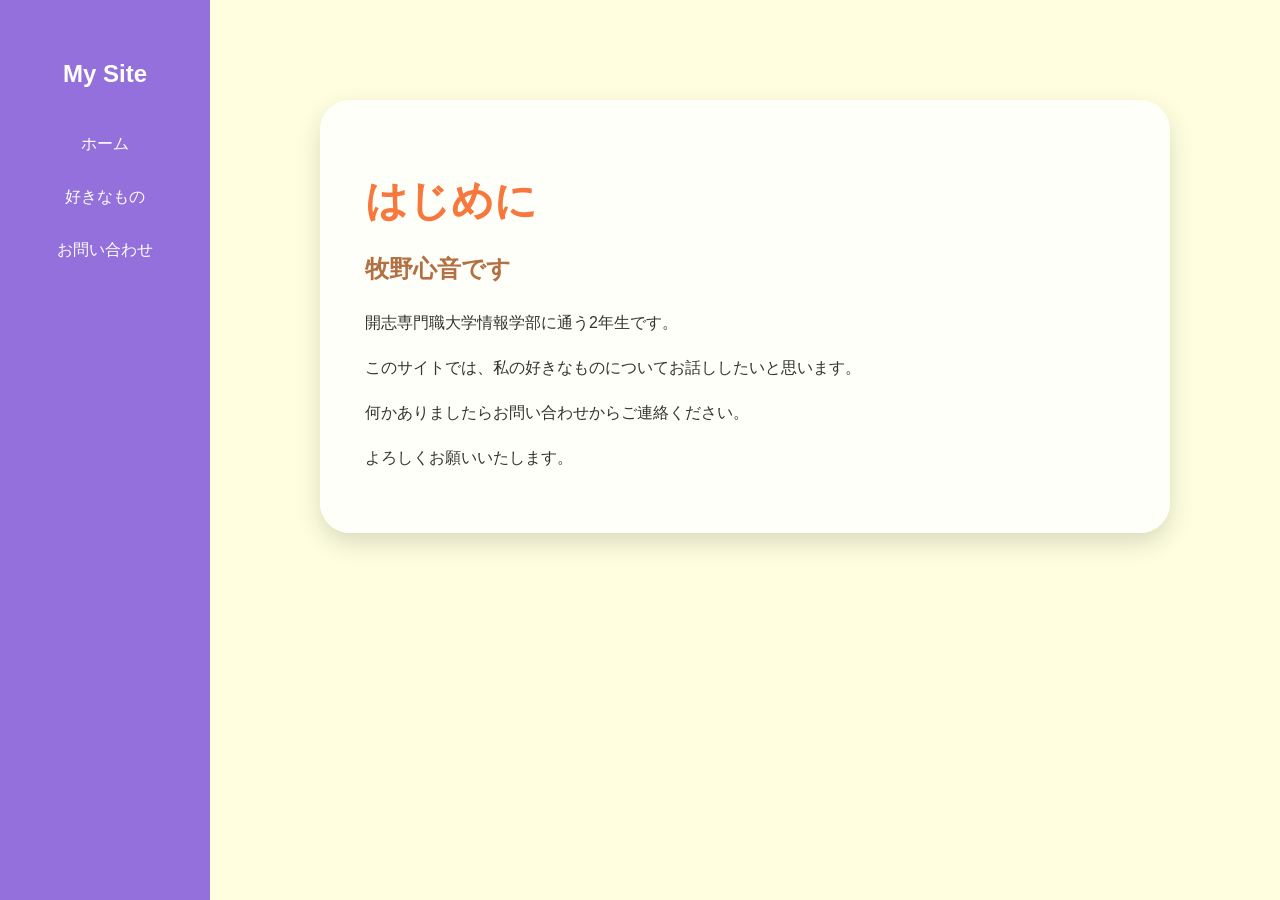
<file: index.html>
<!DOCTYPE html>
<html lang="ja">

<head>
    <meta charset="UTF-8">
    <title>自己紹介</title>
    <link rel="stylesheet" href="css/style.css">
</head>

<body>
    <div class="sidebar">
        <h2>My Site</h2>
        <a href="index.html">ホーム</a>
        <a href="favorite.html">好きなもの</a>
        <a href="contact.html">お問い合わせ</a>
    </div>

    <main class="main-content">
        <div class="card">
            <div class="text">
                <h1>はじめに</h1>
                <h3>牧野心音です</h3>
                <p>開志専門職大学情報学部に通う2年生です。</p>
                <p>このサイトでは、私の好きなものについてお話ししたいと思います。</p>
                <p>何かありましたらお問い合わせからご連絡ください。</p>
                <p>よろしくお願いいたします。</p>
            </div>

        </div>

        </div>
    </main>
</body>

</html>
</file>
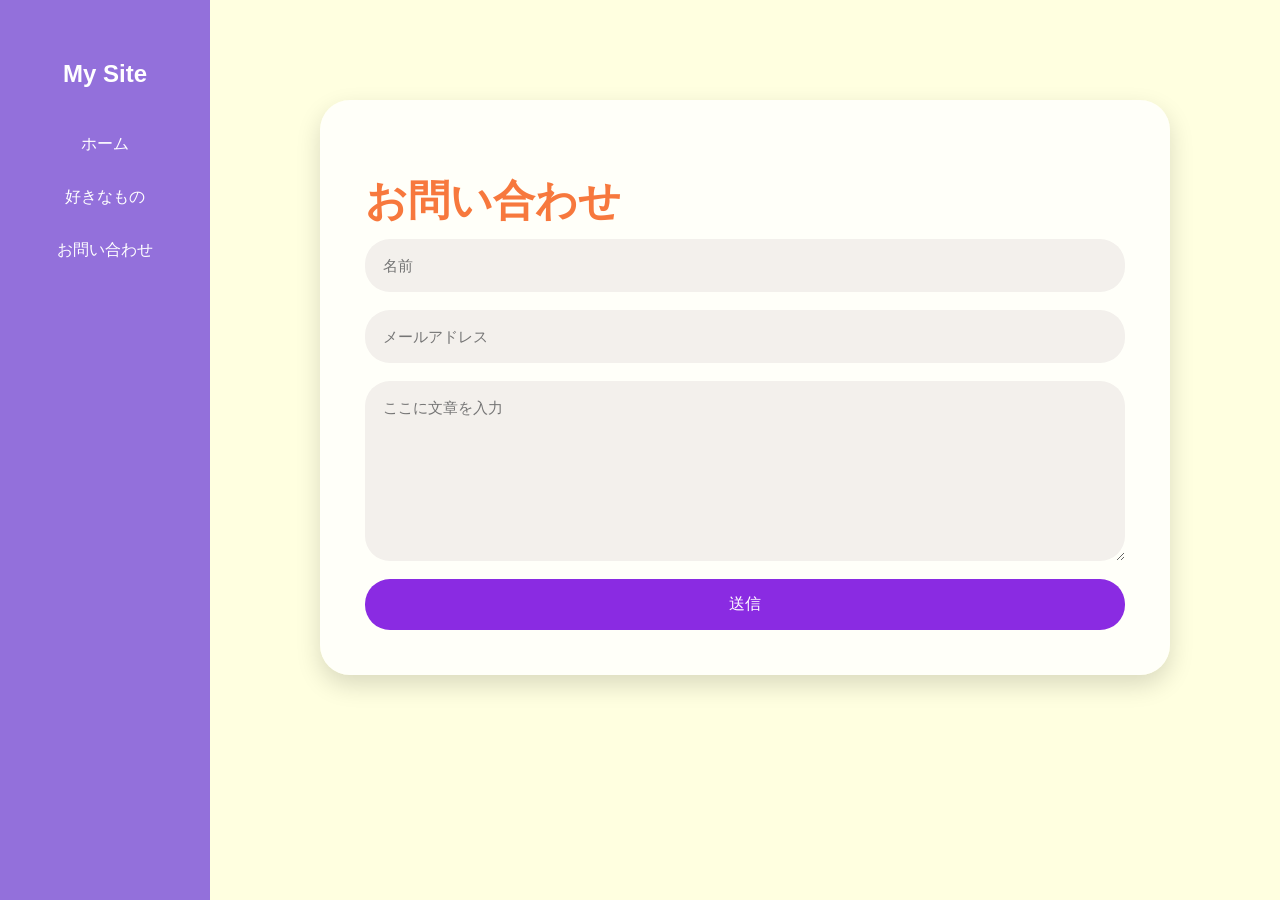
<file: contact.html>
<!DOCTYPE html>
<html lang="ja">

<head>
    <meta charset="UTF-8">
    <title>お問い合わせ</title>
    <link rel="stylesheet" href="css/style.css">
</head>

<body>
    <div class="sidebar">
        <h2>My Site</h2>
        <a href="index.html">ホーム</a>
        <a href="favorite.html">好きなもの</a>
        <a href="contact.html">お問い合わせ</a>
    </div>
    <main class="main-content">
        <div class="card">
            <h1>お問い合わせ</h1>
            <form>
                <input type="text" placeholder="名前">
                <input type="text" placeholder="メールアドレス">
                <textarea rows="8" placeholder="ここに文章を入力"></textarea>
                <button type="submit">送信</button>
            </form>
        </div>

    </main>
</body>

</html>
</file>
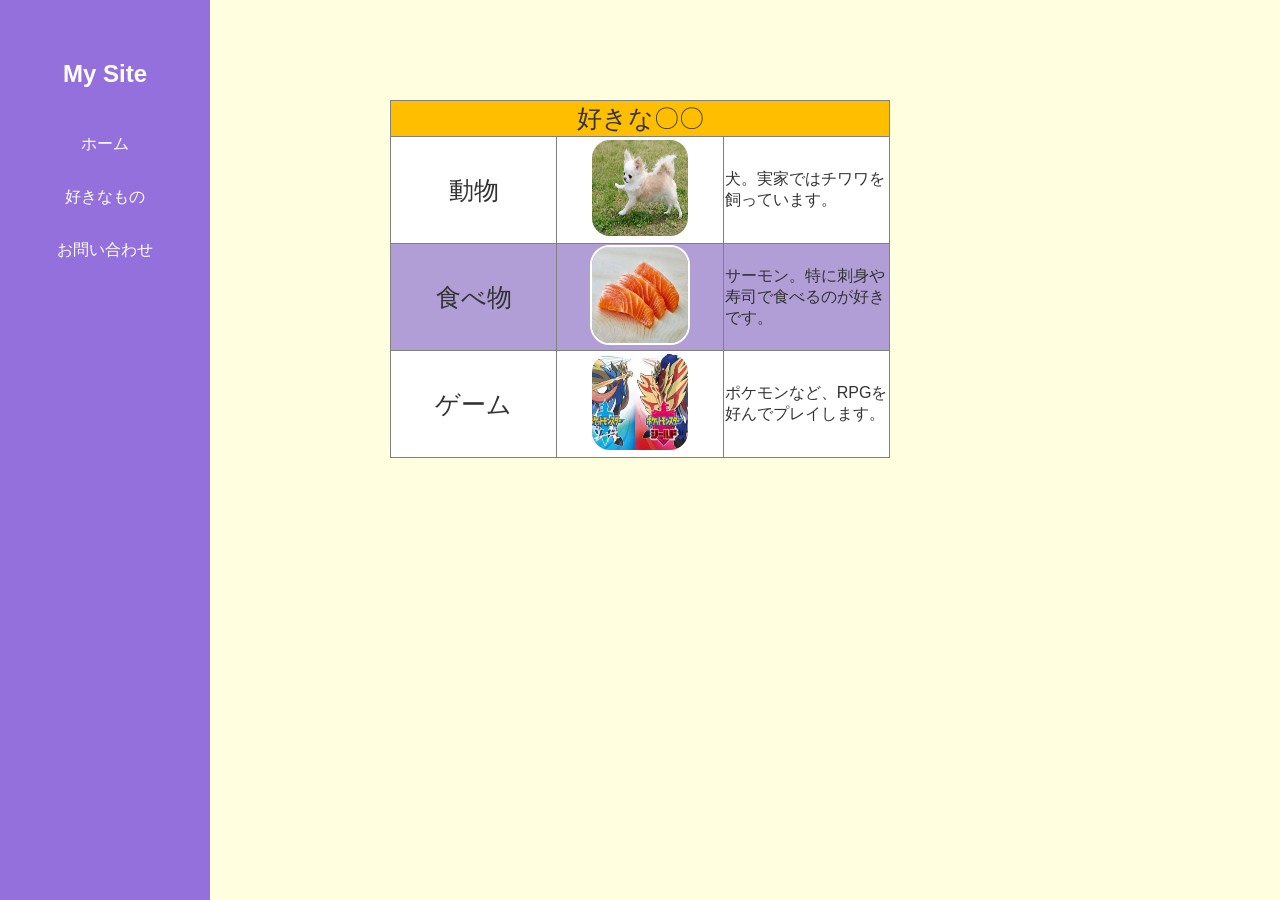
<file: favorite.html>
<!DOCTYPE html>
<html lang="en">

<head>
    <meta charset="UTF-8">
    <meta name="viewport" content="width=, initial-scale=1.0">
    <title>好きなもの</title>
    <link rel="stylesheet" href="css/style.css">
</head>

<body>
    <div class="sidebar">
        <h2>My Site</h2>
        <a href="index.html">ホーム</a>
        <a href="favorite.html">好きなもの</a>
        <a href="contact.html">お問い合わせ</a>
    </div>

    <table border="1" align="center">
        <tr>
            <td colspan="3" align="center">好きな〇〇</td>
        </tr>
        <tr>
            <td>動物</td>
            <td><img src="img/dogs_np.jpg" alt="" width="100" height="100"></td>
            <td>犬。実家ではチワワ</a>を飼っています。</td>
        </tr>
        <tr>
            <td>食べ物</td>
            <td><img src="img/salmon_np.jpg" alt="" width="100" height="100"></td>
            <td>サーモン。特に刺身や寿司で食べるのが好きです。</td>
        </tr>
        <tr>
            <td>ゲーム</td>
            <td><img src="img/games_np.jpg" alt="" width="100" height="100"></td>
            <td>ポケモンなど、RPGを好んでプレイします。</td>
        </tr>
        </div>

</body>

</html>
</file>
<file: css/style.css>
* {
    box-sizing: border-box;
}

body {
    margin: 0;
    font-family: "Arial", sans-serif;
    background-color: lightyellow;
    color: #333;
}

/* left menu */
.sidebar {
    width: 210px;
    height: 100vh;
    background-color: mediumpurple;
    position: fixed;
    top: 0;
    left: 0;
    padding-top: 40px;
    text-align: center;
}

.sidebar h2 {
    color: white;
    margin-bottom: 30px;
}

.sidebar a {
    display: block;
    color: white;
    text-decoration: none;
    padding: 16px;
    font-size: 16px;

}

.sidebar a:hover {
    background: blueviolet;
}

/* main area */
.main-content {
    margin-left: 210px;
    padding: 60px;
    min-height: 100vh;
    justify-content: space-between;
}

/* card design */
.card {
    max-width: 850px;
    margin: 40px auto;
    background: rgba(255, 255, 255, 0.8);
    padding: 45px;
    border-radius: 30px;
    box-shadow: 0 10px 25px rgba(0, 0, 0, 0.15);
}

h1 {
    color: #f7783d;
    font-size: 42px;
    margin-bottom: 10px;
}

h3 {
    color: #b27043;
    font-size: 24px;
}

p {
    line-height: 1.8;
    font-size: 16px;
}

/* research images */
.image-grid {
    display: grid;
    grid-template-columns: repeat(2, 1fr);
    gap: 20px;
    margin-top: 30px;
}

.image-grid img {
    width: 100%;
    height: 200px;
    object-fit: cover;
    border-radius: 25px;
    transition: 0.3s;
}

.image-grid img:hover {
    opacity: 0.7;
    transform: scale(1.03);
    cursor: pointer;
}

/* contact form */
form {
    display: flex;
    flex-direction: column;
    gap: 18px;
}

input,
textarea {
    width: 100%;
    padding: 18px;
    border: none;
    border-radius: 25px;
    background: #f3f0ec;
    font-size: 15px;
}

button {
    padding: 15px;
    border: none;
    border-radius: 25px;
    background: blueviolet;
    color: white;
    font-size: 16px;
    cursor: pointer;
}

button:hover {
    background: rgb(181, 146, 215);
}

/*table*/

table {
    width: 100%;
    table-layout: fixed;
    border-collapse: collapse;
    width: 500px;
    background-color: white;
    margin: 100px auto;
}

tr:first-child td {
    background-color: rgb(255, 191, 0);
}

tr td:first-child {
    font-size: 25px;
    text-align: center;
}

tr td:nth-child(2) {
    text-align: center;
    width: 150px;
}

img {
    width: 100px;
    height: 100px;
    border: 2px solid white;
    border-radius: 20px;
}


tr:nth-child(even) {
    background-color: white;
}

tr:nth-child(odd) {
    background-color: rgb(177, 158, 214);
}
</file>
